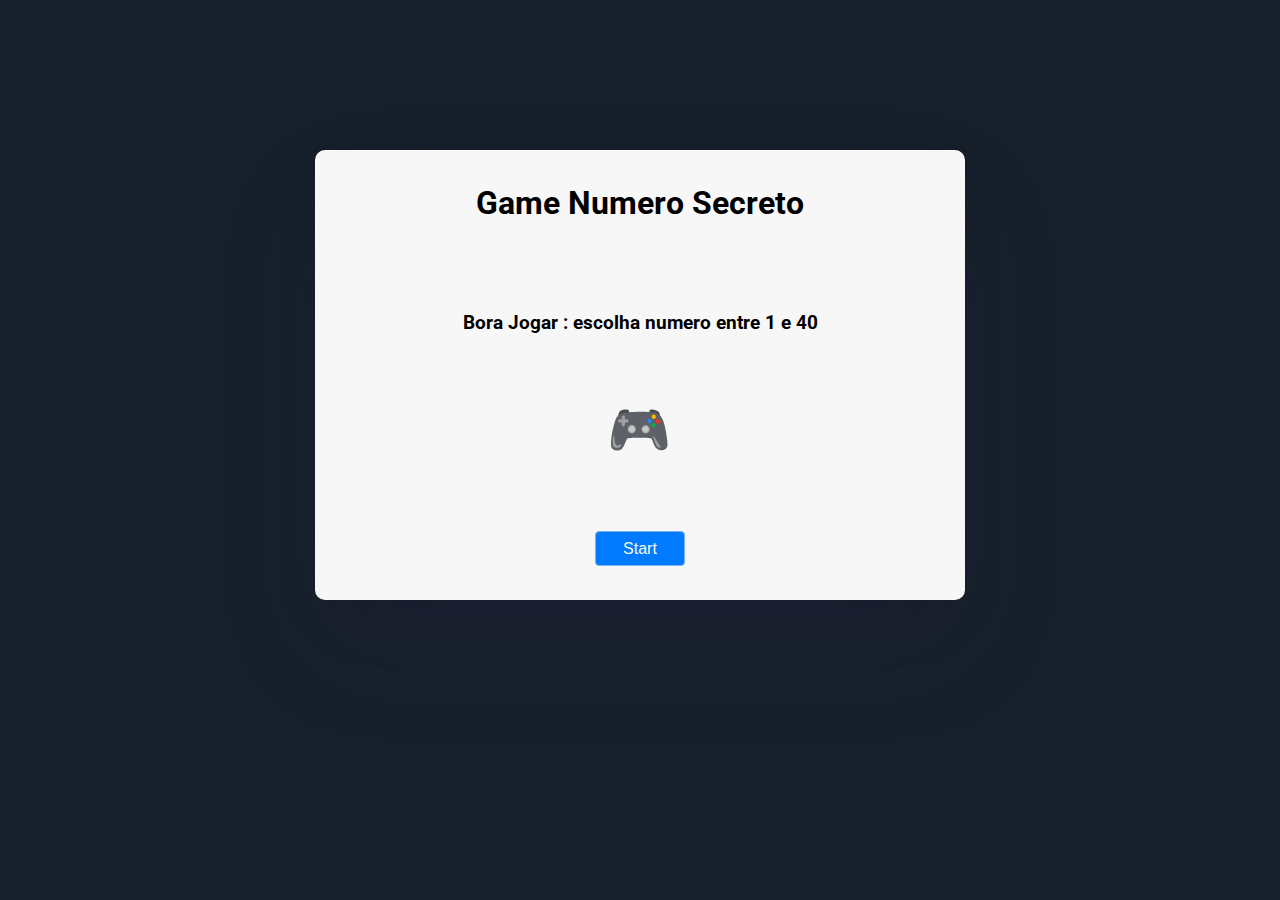
<file: index.html>
<!doctype html>
<html lang="pt-br">
<head>
  <meta charset="UTF-8" />
  <meta http-equiv="X-UA-Compatible" content="IE=edge" />
  <meta name="viewport" content="width=device-width, initial-scale=1.0" />
  <style>
    @import url('https://fonts.googleapis.com/css2?family=Roboto:wght@300;400;500;700&display=swap');
    </style>
    <link rel="stylesheet" href="https://unicons.iconscout.com/release/v4.0.8/css/line.css">
  <title>Game</title>
   <link rel="stylesheet" href="./assets/css/style.css">
</head>
<body>
  <script defer type="text/javascript" src="assets/js/app.js"></script>
  <div>
    <div class="container" >
      <h1 class="h1">Game Numero Secreto </h1>
      <h3 class="subtitle"><br> Bora Jogar : escolha numero entre 1 e 40</h3>
      <p><img src="SVGRepo_iconCarrier.svg" alt="" class="icone"></p>
      <button class="button">Start</button>
      <div class="modal">
        <div class="modal-content">
          <i class="uil uil-times modal-close"></i>
           <h1  class="modal-title">Digite um numero</h1>
           <div>
            <input class="modal-input" type="text" placeholder="Digite aqui" />
           </div>
           <div>
            <button class="button-modal">Enviar</button>
           </div>
        </div>
      </div>
    </div>

  </div>
</body>
</html>
</file>
<file: assets/css/style.css>
/* Add styles here */

* {
  margin: 0;
  padding: 0;
  box-sizing: border-box;
}

body {
  font-family: 'Roboto', sans-serif;
  text-align: center;
  background-color: #171f2b;
}

:root {
  --primary-color: #007bff;
  --segungdary-color: #1c60a8;
  --tertiary-color-light: #7db3ec;
  --tertiary-color-dark: #0e2844;
  --white-color: #f7f7f7;
  --black-color: #000;
  --mb-1-5: 1.5rem;
  --mb-2: 2rem;
  --mb-2-5: 2.5rem;
  --mb-3: 3rem;
  --mb-3-5: 3.5rem;
}

.container {
  max-width: 750px;
  margin: 0 auto;
  padding: 0 1rem;
  display: grid;
  justify-content: center;
  align-items: center;
  height: 50vh;
  background-color: var(--white-color);
  border: .1px solid rgba(0,0,0,.15);
  border-radius: 10px;
  box-shadow: 0 4px 4px solid rgba(0,0,0,.5);    
}


.container {
  max-width: 650px;
  margin: 150px auto;
  padding: 0 1rem;
  display: grid;
  justify-content: center;
  align-items: center;
  height: 50vh;
  background-color: var(--white-color);
  border: 0px solid rgba(0,0,0,.15);
  border-radius: 10px;
  box-shadow: rgba(255, 255, 255, 0.1) 0px 1px 1px 0px inset, rgba(50, 50, 93, 0.25) 0px 50px 100px -20px, rgba(0, 0, 0, 0.3) 0px 30px 60px -30px;

}



.modal {
  position: fixed;
  top: 0;
  left: 0;
  right: 0;
  bottom: 0;
  background-color: rgba(0,0,0,.5);
  display: flex;
  align-items: center;
  justify-content: center;
  opacity: 0;
  visibility: hidden;   
  transition: .3s ease;
  border-color: var(--tertiary-color-light);
  box-shadow: rgba(50, 50, 93, 0.25) 0px 13px 27px -5px, 
  rgba(0, 0, 0, 0.3) 0px 8px 16px -8px;
}

.modal-content {
  margin: 0 auto;
  padding: 1rem 1rem;
  width: 500px;
  height: 300px;
  position: relative;
  bottom: 50px;
  background-color: var(--white-color);
  border-radius: .5rem;
  display: flex;
  justify-content: center;
  align-items: center;
  flex-direction: column;
  gap: 1rem;
}

.modal-title  {
  font-size: 1.5rem;
  font-weight: 500;
  text-align: center;
  text-transform: uppercase;
  color: var(--segungdary-color);
};

input[type="text"] {
  font-size: 18pt;
}

.modal-input{
  width: 200px;
  height: 35px;
  border-radius: 3px;
  border: 1px solid;
  text-align: center;
}

.button-modal,
.button {
  width: 90px;
  height: 35px;
  border-radius: 4px;
  border: 1px solid var(--tertiary-color-light);
  background-color: var(--primary-color);
  color: var(--white-color);
  font-size: 1rem;
  font-weight: 500;
  cursor: pointer;
  transition: .3s ease;
}

.button {
  margin: 0 auto;
}
/* styles.css */
.ativo.sucesso {
  color: green;
  font-size: 16px;
}
.erro {
  color: red;
  font-size: 16px;
}


.ativo.button {
  margin: -200px auto;
}

.modal-close{
  position: absolute;
  top: 1rem;
  right: 1rem;
  font-size: 1.5rem;
  cursor: pointer;
}

.modal-close:hover {
  color: var(--segungdary-color);
}

.button-modal:hover {
  background-color: var(--segungdary-color);
}

.modal.ativo {
  opacity: 1;
  visibility: visible;
}

.icone{
  animation: floating 4s ease-in-out infinite;
}


@keyframes floating {
  0% {
    transform: translateY(0);
  }
  50% {
    transform: translateY(20px);
  }
  100% {
    transform: translateY(0);
  }
}
</file>
